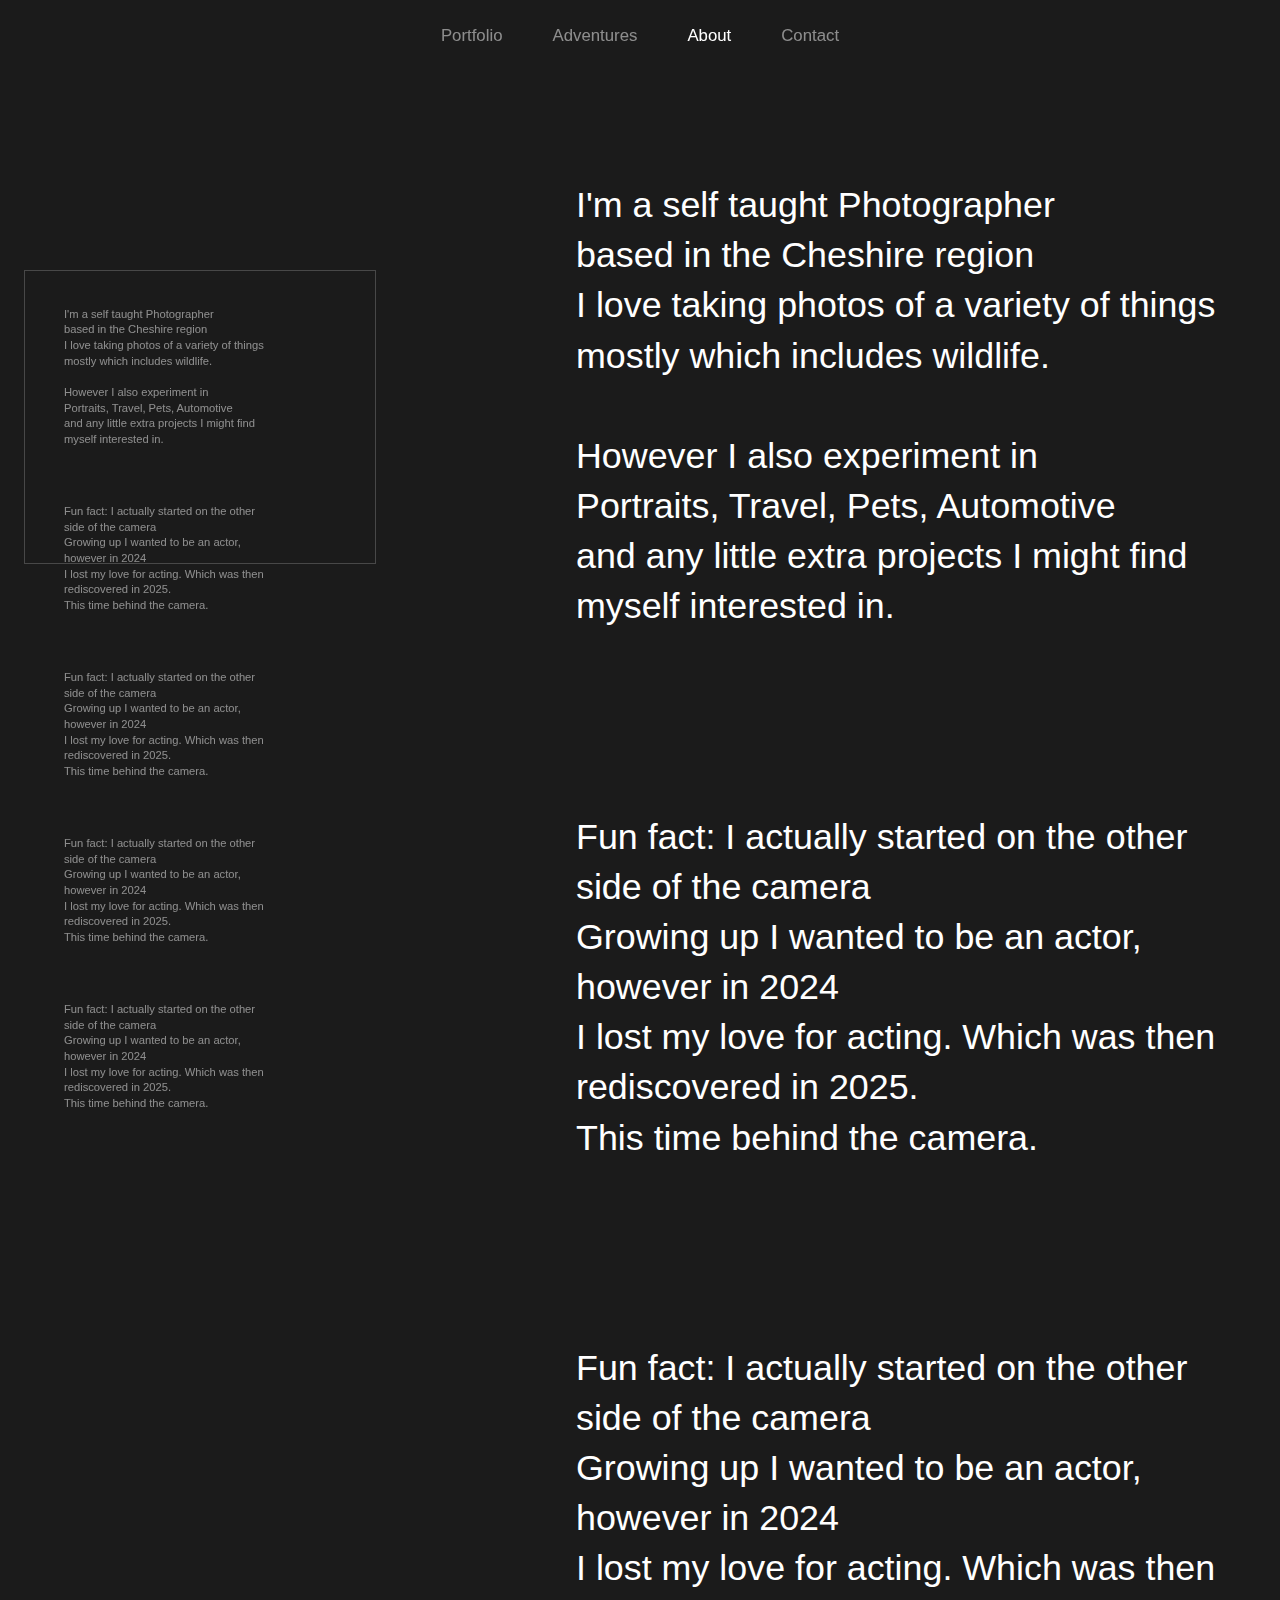
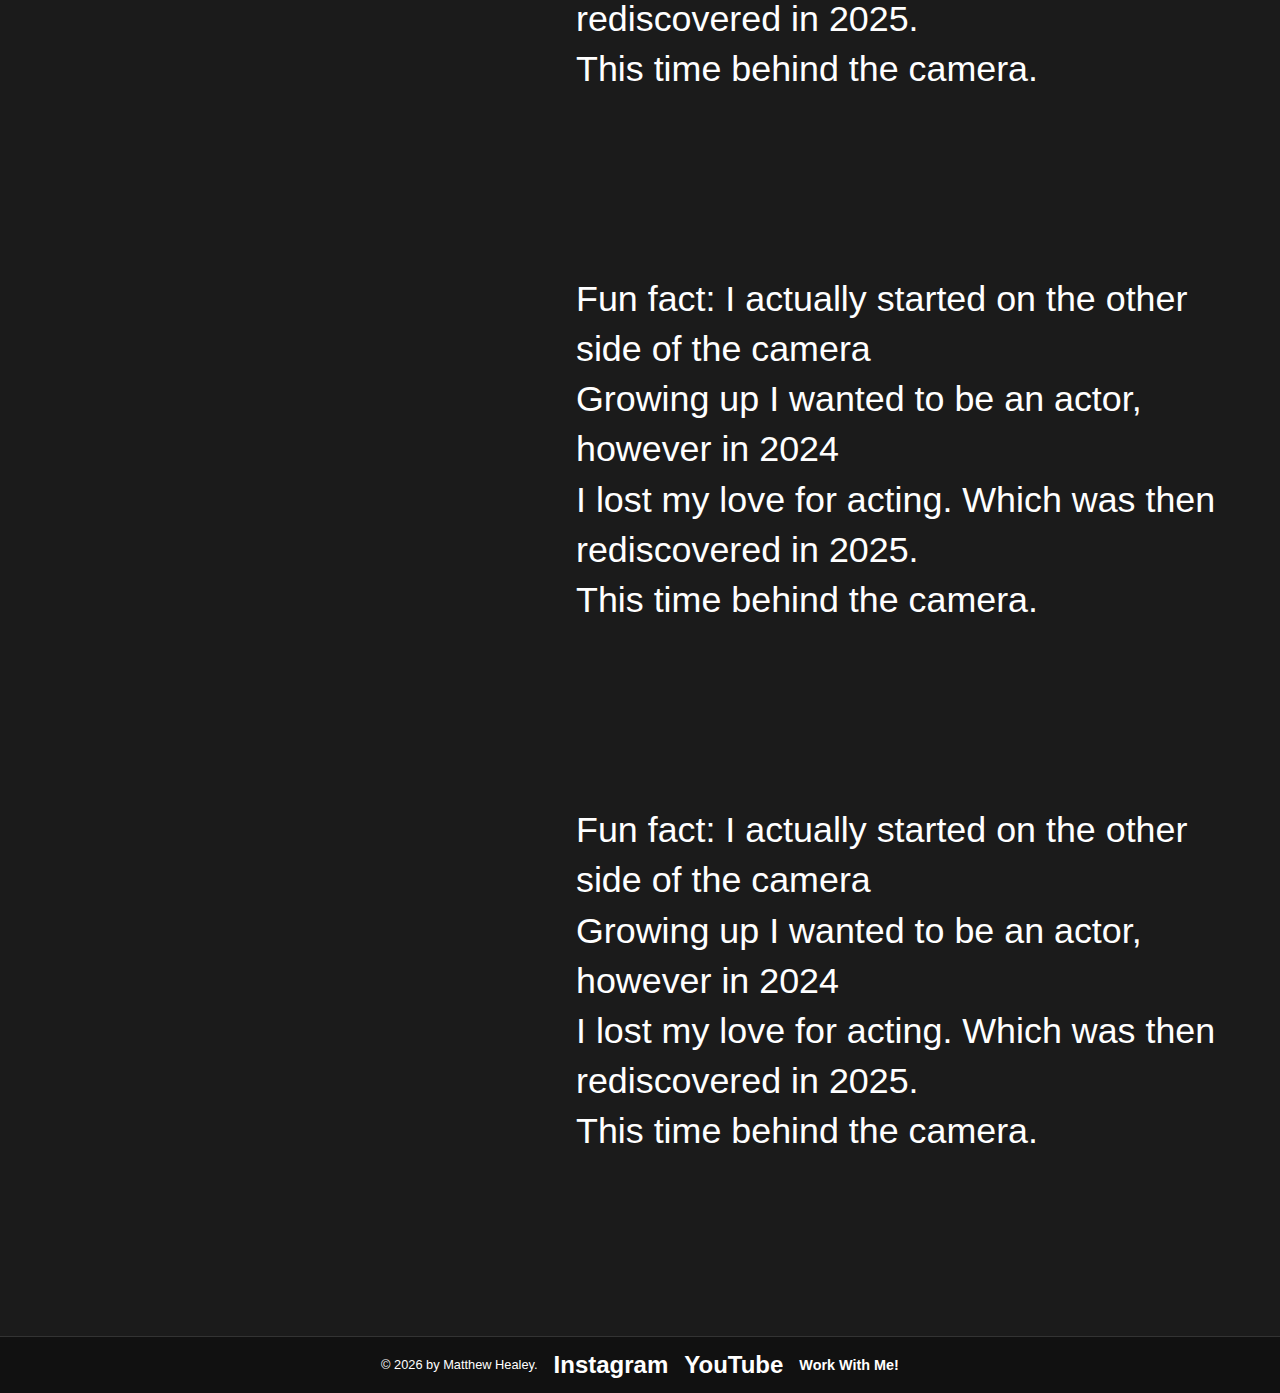
<file: pages/about/about.html>
<!DOCTYPE html>
<html lang="en">
<head>
    <meta charset="UTF-8">
    <meta name="viewport" content="width=device-width, initial-scale=1.0">
    <title>About</title>
    <link rel="stylesheet" href="../../global.css">
    <link rel="stylesheet" href="about.css">
</head>
<body>
<main>
    <nav>
        <a href="../../index.html">Portfolio</a>
        <a href="../Adventures/adventures.html">Adventures</a>
        <a href="about.html">About</a>
        <a href="../work-with-me/wwm.html">Contact</a>
    </nav>

    <div class="page">
        <!-- Main content (right side) -->
        <div class="main-col" id="main-col">
            <section class="section" id="section1">
                <p>I'm a self taught Photographer<br>
                    based in the Cheshire region<br>
                    I love taking photos of a variety of things<br>
                    mostly which includes wildlife.<br><br>
                    However I also experiment in<br>
                    Portraits, Travel, Pets, Automotive<br>
                    and any little extra projects I might find myself interested in.</p>
            </section>
            <section class="section" id="section2">
                <p>Fun fact: I actually started on the other side of the camera<br>
                    Growing up I wanted to be an actor, however in 2024<br>
                    I lost my love for acting. Which was then rediscovered in 2025.<br>
                    This time behind the camera.</p>
            </section>
            <section class="section" id="section3">
                <p>Fun fact: I actually started on the other side of the camera<br>
                    Growing up I wanted to be an actor, however in 2024<br>
                    I lost my love for acting. Which was then rediscovered in 2025.<br>
                    This time behind the camera.</p>
            </section>
            <section class="section" id="section4">
                <p>Fun fact: I actually started on the other side of the camera<br>
                    Growing up I wanted to be an actor, however in 2024<br>
                    I lost my love for acting. Which was then rediscovered in 2025.<br>
                    This time behind the camera.</p>
            </section>
            <section class="section" id="section5">
                <p>Fun fact: I actually started on the other side of the camera<br>
                    Growing up I wanted to be an actor, however in 2024<br>
                    I lost my love for acting. Which was then rediscovered in 2025.<br>
                    This time behind the camera.</p>
            </section>
        </div>

        <!-- Minimap (left side, JS will clone content into here) -->
        <div class="minimap" id="minimap">
            <div class="minimap-inner" id="minimap-inner">
                <!-- Cloned and scaled content injected by JS -->
            </div>
        </div>

        <!-- Viewport indicator -->
        <div class="minimap-viewport" id="minimap-viewport"></div>
    </div>
</main>

<footer>
    <p>&copy; 2026 by Matthew Healey.</p>
    <a href="https://www.instagram.com/matthewhealey/" target="_blank" rel="noopener noreferrer">Instagram</a>
    <a href="https://www.youtube.com/@matthewhealey" target="_blank" rel="noopener noreferrer">YouTube</a>
    <a id="wwm" href="../work-with-me/wwm.html">Work With Me!</a>
</footer>

<script src="about.js"></script>
<script src="/nav.js"></script>
</body>
</html>
</file>
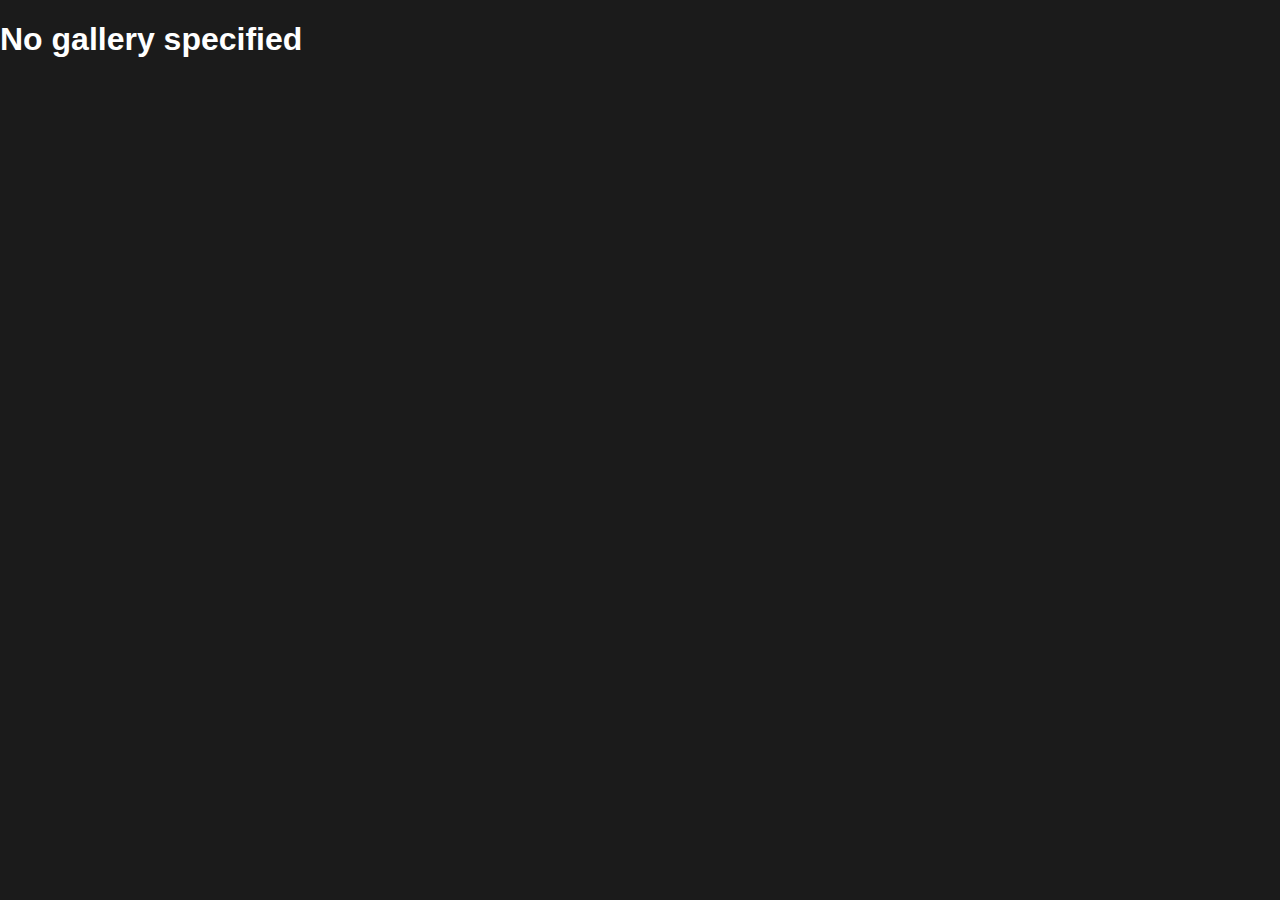
<file: pages/gallery/gallery.html>
<!DOCTYPE html>
<html lang="en">
<head>
  <meta charset="UTF-8">
  <title id="page-title">Gallery</title>
  <link rel="stylesheet" href="/global.css">
  <link rel="stylesheet" href="gallery.css">
</head>

<body>
    <nav>
        <a href="../../index.html">Portfolio</a>
        <a href="../Adventures/adventures.html">Adventures</a>
        <a href="../about/about.html">About</a>
        <a href="../work-with-me/wwm.html">Contact</a>
    </nav>
    <header>
    <h1 id="gallery-title"></h1>
    </header>

    <main id="gallery-grid"></main>

    <!-- Fullscreen Lightbox -->
    <div id="lightbox" aria-hidden="true">
    <img id="lb-image" alt="">
    <a id="lb-title" href=""></a>

    <button id="lb-close">×</button>
    <button id="lb-prev">‹</button>
    <button id="lb-next">›</button>
    </div>
    <footer>
        <p>© 2026 by Matthew Healey.</p>
        <a href="https://www.instagram.com/matthewhealey/" target="_blank" rel="noopener noreferrer">Instagram</a>
        <a href="https://www.youtube.com/@matthewhealey" target="_blank" rel="noopener noreferrer">YouTube</a>
        <a id="wwm" href="../../pages/work-with-me/wwm.html">Work With Me!</a>
    </footer>


    <script src="gallery.js"></script>
</body>
</html>
</file>
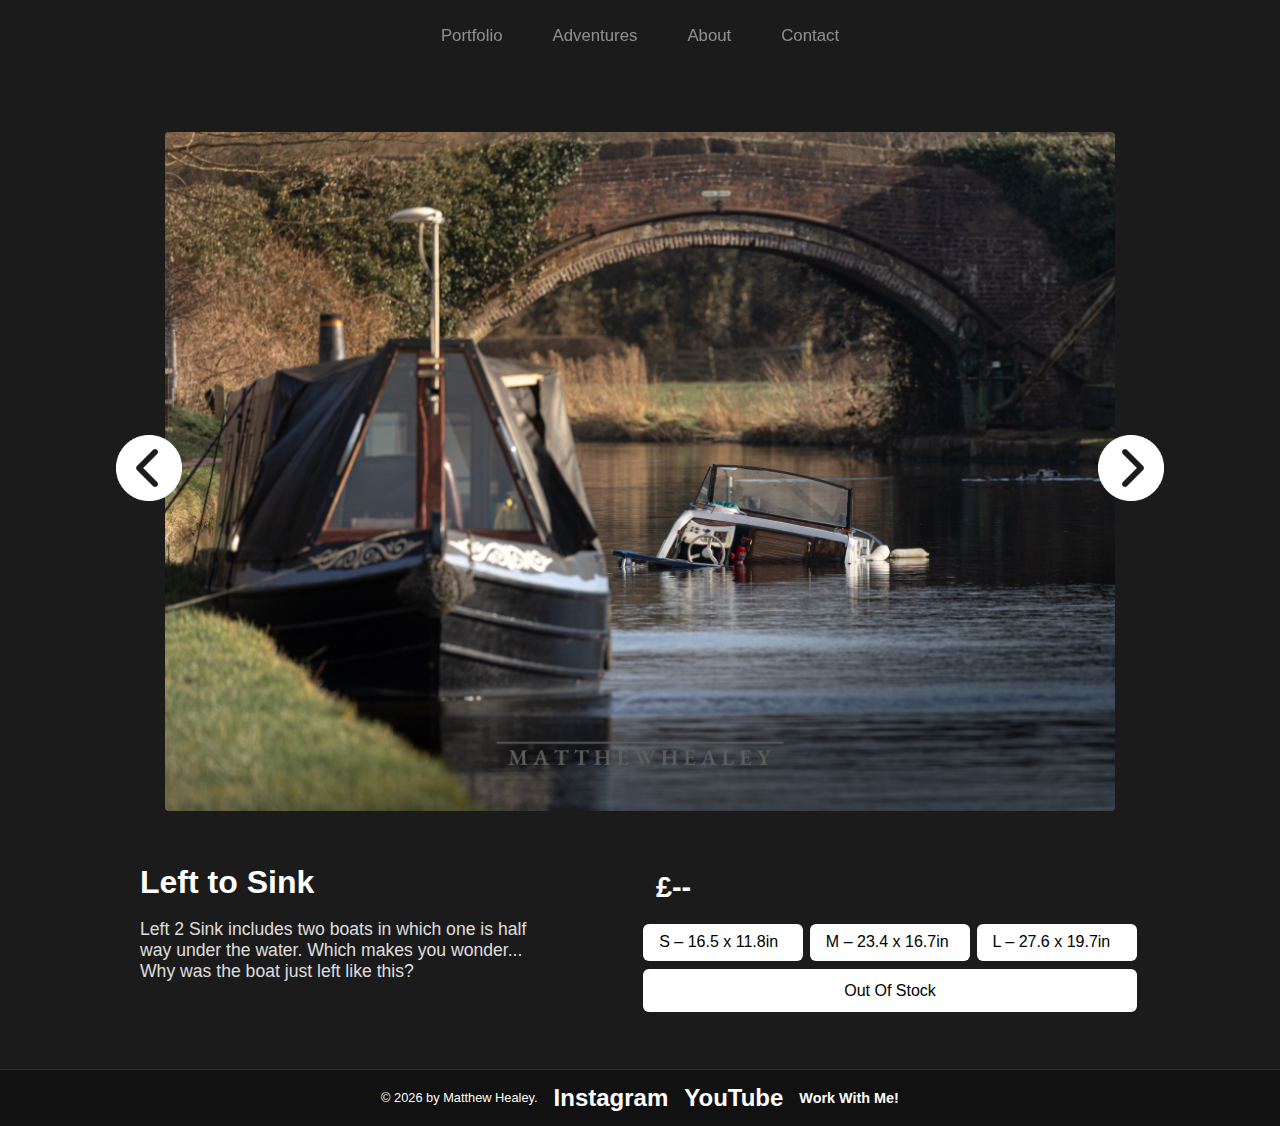
<file: pages/prints/print.html>
<!DOCTYPE html>
<html lang="en">
<head>
    <meta charset="UTF-8">
    <meta name="viewport" content="width=device-width, initial-scale=1.0">
    <title id="page-title">Print</title>
    <link rel="stylesheet" href="/global.css">
    <link rel="stylesheet" href="print.css">
</head>
<body>
    <nav>
        <a href="/index.html">Portfolio</a>
        <a href="/pages/Adventures/adventures.html">Adventures</a>
        <a href="/pages/about/about.html">About</a>
        <a href="/pages/work-with-me/wwm.html">Contact</a>
    </nav>

    <main class="print-page">
    <section class="print-image-section">
        <button id="prev-print" class="nav-btn left"><img src="../../images/aa-left-white.png" alt="Previous Print"></button>
      <img id="print-image" src="" alt="" />
        <button id="next-print" class="nav-btn right"><img src="../../images/aa-right-white.png" alt="Next Print"></button>
    </section>

    <section class="print-info">
      <div class="print-text">
          <h1 id="print-title"></h1>
          <p id="print-description"></p>
      </div>

      <div class="print-purchase">
        <p class="price">£<span id="price-value">--</span></p>
        <div class="sizes" id="sizes"></div>
        <div class="checkout">
            <button>Choose A Size!</button>
        </div>
      </div>
    </section>
  </main>
    <footer>
        <p>© 2026 by Matthew Healey.</p>
        <a href="https://www.instagram.com/matthewhealey/" target="_blank" rel="noopener noreferrer">Instagram</a>
        <a href="https://www.youtube.com/@matthewhealey" target="_blank" rel="noopener noreferrer">YouTube</a>
        <a id="wwm" href="../work-with-me/wwm.html">Work With Me!</a>
    </footer>

    <script src="print.js"></script>
</body>
</html>
</file>
<file: global.css>
html, body {
    margin: 0;
    padding: 0;
    background-color: #1b1b1b;
    color: #ffffff;
    font-family: 'Trebuchet MS', 'Lucida Sans Unicode', 'Lucida Grande', 'Lucida Sans', Arial, sans-serif;
    overflow-x: hidden;
    scrollbar-width: none;
    scroll-behavior: smooth;
}

html::-webkit-scrollbar,
body::-webkit-scrollbar {
    display: none;
}

a {
    color: #ffffff;
    text-decoration: none;
}

nav {
    position: fixed;
    top: 0;
    left: 0;
    right: 0;
    z-index: 1000;
    display: flex;
    gap: 50px;
    align-items: center;
    justify-content: center;
    font-size: 0.7em;
    padding: 1rem 0;
}

nav a {
    opacity: 0.5;
    transition: opacity 0.3s ease;
    text-decoration: none;
    font-size: 1.5em;
    padding-top: 10px;
}

nav a.active {
    opacity: 1;
}
footer {
    display: flex;
    flex-wrap: wrap;
    justify-content: center;
    align-items: center;
    gap: 1rem;
    background-color: #111111;
    padding: 1rem;
    border-top: 1px solid #333;
    margin-top: 25px;
}
footer p, footer a{
    line-height: 1;
}

footer p { 
    font-size: 0.8em; 
    margin: 0;
}
footer a { 
    font-size: clamp(1rem, 4vw, 1.5rem);
    font-weight: 600;
}
#wwm {
    font-size: clamp(0.8rem, 2.2vw, 0.9rem)
}
</file>
<file: pages/about/about.css>
/* -- Page wrapper -- */
.page {
    position: relative;
}

/* -- Main content: pushed right -- */
.main-col {
    padding-left: 45vw;
    padding-right: 5vw;
}

.section {
    font-size: clamp(1.5rem, 2.8vw, 3rem);
    line-height: 1.4;
    margin-top: 20vh;
    margin-bottom: 20vh;
}

#section1 {
    margin-top: 20vh;
    font-size: clamp(1.5rem, 2.8vw, 3rem);
    line-height: 1.4;
}

#yawningLion{
    max-width: 600px;
height: auto;}

/* -- Minimap -- */
.minimap {
    position: fixed;
    left: 5vw;
    top: 30vh;
    pointer-events: none;
}

.minimap-inner {
    transform-origin: top left;
    opacity: 0.5;
}

/* -- Viewport box -- */
.minimap-viewport {
    position: fixed;
    pointer-events: none;
    border: 1px solid rgba(255, 255, 255, 0.2);
    transition: top 0.12s ease-out, height 0.12s ease-out;
    z-index: 50;
    padding-bottom: 50px;
    margin-left: 20px;
}


@media (max-width:1075px) {
    .minimap-viewport, .minimap{
        display: none;
    }
    .main-col {
        padding-left: 10vw;
    }
}
</file>
<file: pages/gallery/gallery.css>
#gallery-grid {
    column-count: 4;
    grid-template-columns: repeat(auto-fill, minmax(280px, 1fr));
    gap: 20px;
}

#gallery-grid img {
    width: 100%;
    cursor: pointer;
    break-inside: avoid;
    display: block;
    margin-bottom: 15px;
}

#lightbox {
    position: fixed;
    inset: 0;
    background: black;
    display: none;
}

#lightbox.active {
    display: block;
}

#lb-image {
    width: 100vw;
    height: 100vh;
    object-fit: contain;
}

#lb-title {
    position: absolute;
    top: 50%;
    left: 50%;
    transform: translate(-50%, -50%);
    color: white;
    text-decoration: none;
    font-size: 2rem;
}
#lb-close {
    position: fixed;
    top: 25px;
    right: 25px;
    font-size: 40px;
    color: white;
    background: none;
    border: none;
    cursor: pointer;
    z-index: 1001;
}
#lb-prev {
    position: fixed;
    top: 50vh;
    transform: translateY(-50%);
    left: 25px;
    font-size: 40px;
    color: white;
    background: none;
    border: none;
    cursor: pointer;
    z-index: 1001;
}
#lb-next {
    position: fixed;
    top: 50vh;
    transform: translateY(-50%);
    right: 25px;
    font-size: 40px;
    color: white;
    background: none;
    border: none;
    cursor: pointer;
    z-index: 1001;
}
@media(max-width:1000px){
    #gallery-grid{
        column-count: 2;
    }
}
</file>
<file: pages/prints/print.css>
html::-webkit-scrollbar,
body::-webkit-scrollbar {
    display: none;
}
body {
    overflow-x: hidden;
    margin-top: 100px;
    background-color: #1b1b1b;
    color: #ffffff;
    font-family: 'Trebuchet MS', 'Lucida Sans Unicode', 'Lucida Grande', 'Lucida Sans', Arial, sans-serif;
}
a {
    color: #ffffff;
    text-decoration: none;
}
nav a {
    opacity: 0.5;
    transition: opacity 0.3s ease;
}
nav a.active {
    opacity: 1;                      
}
nav {
    position: fixed;
    top: 0;
    left: 0;
    right: 0;
    z-index: 1000;
    
    display: flex;
    gap: 50px;
    align-items: center;
    justify-content: center;
    font-size: 0.7em;
    padding: 1rem 0;
}

.print-page {
    max-width: 1000px;
    margin: 0 auto;
    padding: 2rem 1rem;
}

#print-image {
    max-width: 95%;
    max-height: 75vh;
    width: auto;
    height: auto;
    max-height: 750px;
    border-radius: 4px;
    display: block;
    margin: 0 auto;
}

.print-info {
    margin-top: 2rem;
    display: flex;
}
.print-text{
    flex: 1;
}
#print-title {
    font-size: 2rem;
    margin-bottom: 1rem;
}

#print-description {
    font-size: 1.1rem;
    margin-bottom: 1.5rem;
    opacity: 0.85;
    max-width: 33vw;
    margin-right: 1rem;
}

.print-purchase .price {
    font-size: 1.8rem;
    font-weight: bold;
    margin-bottom: 1rem;
    margin-left: 1rem;
}

.print-purchase button {
    flex: 1;
    background: #fff;
    color: #000;
    border: none;
    padding: 0.6rem 1rem;
    margin: 0.2rem 0.2rem;
    cursor: pointer;
    font-size: 1rem;
    border-radius: 6px;
}

.print-purchase .sizes button:hover {
    background: #eee;
}
.print-purchase .sizes {
    display: flex;
    width: 100%;
}
.print-purchase{
    flex: 1;
}
.checkout {
    background: #fff;
    margin: 0 0.2rem;
    cursor: pointer;
    border-radius: 6px;
    margin-top: 5px;
    text-align: center;
}
button {
    all: unset;
    box-sizing: border-box;
}
.print-image-section {
    position: relative;
    width: 100%;
    text-align: center;
    display: block;
}
#print-image {
    display: block;
}
.nav-btn {
    position: absolute;
    top: 50%;
    transform: translateY(-50%);
    border: none;
    border-radius: 6px;
    padding: 0.5rem 1rem;
    font-size: 1.5rem;
    cursor: pointer;
    height: 10vh;
}
.nav-btn img {
    height: 66px;
}
.nav-btn.left {
    left: -40px; /* adjust distance from image */
}

.nav-btn.right {
    right: -40px; /* adjust distance from image */
}
@media(max-width:765px) {
    .print-info{
        display: flex;
        flex-direction: column;
    }
    #print-description{
        max-width: 100%;
    }
}
</file>
